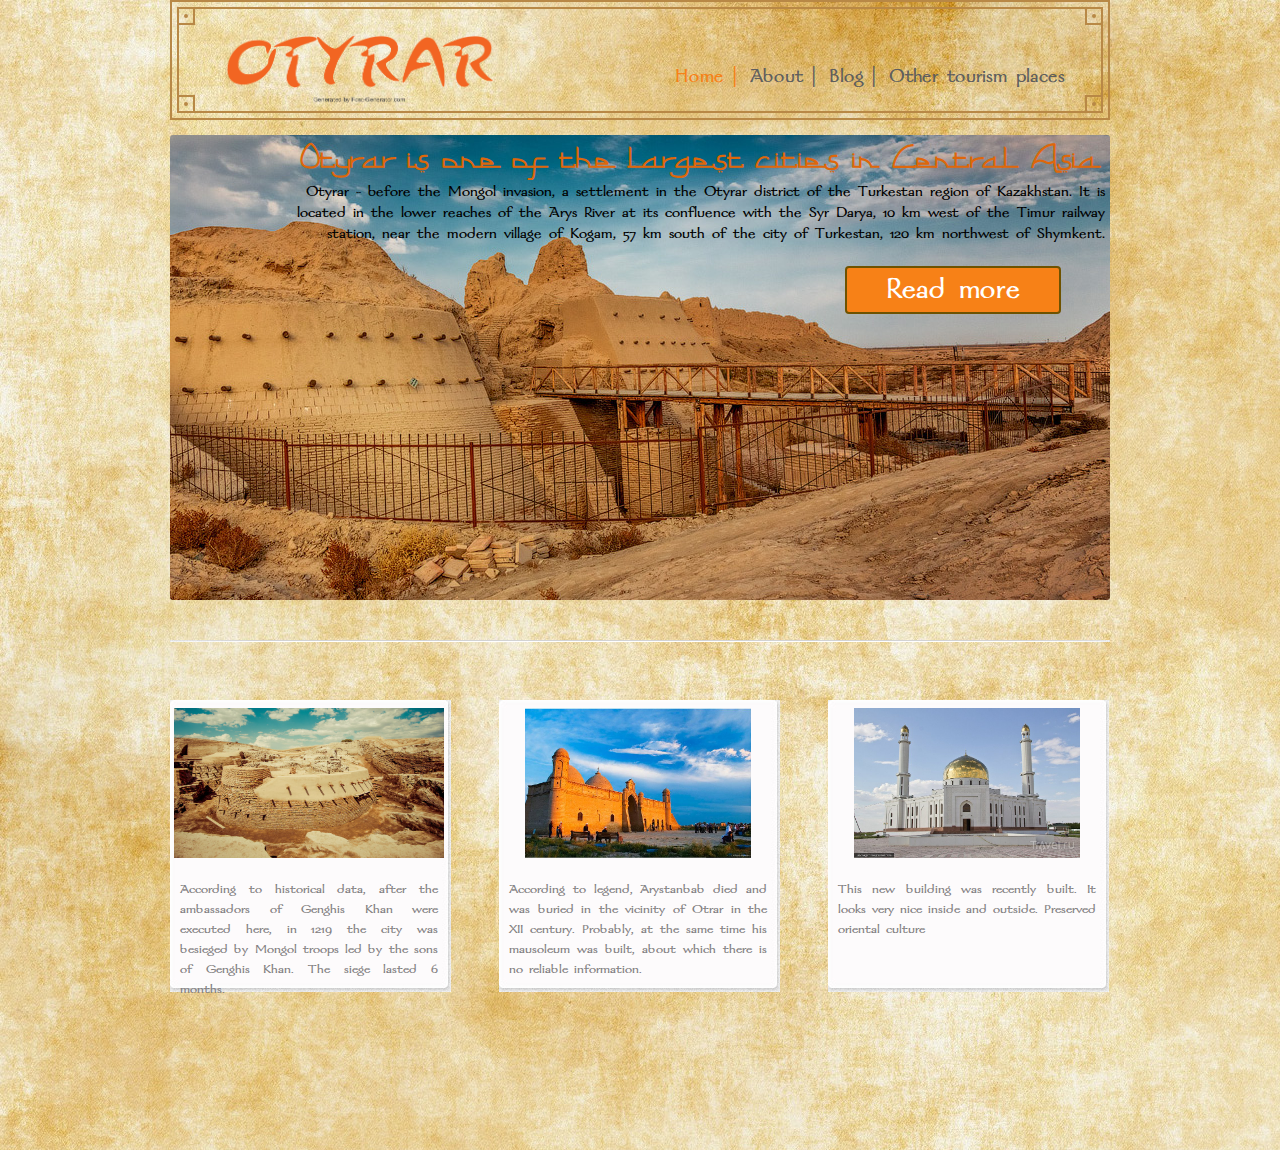
<file: index.html>
<!DOCTYPE html>
<html>
	<head>
		<meta http-equiv="Content-Type" content="text/html; charset=utf-8"/>
		<title>Otyrar</title>
		<link rel="stylesheet" href="css/style.css" type="text/css" />
		<meta name="viewport" content="width=device-width, initial-scale=1.0">
	</head>
	<body>
		<div class="page">
			<div class="headerr">
				<a href="index.html" id="logo"><img width="300px" height="70px" src="images/logo.png"></a>
				<ul>
					<li class="selected"><a href="index.html">Home |</a></li>
					<li><a href="about.html">About |</a></li>
					<li><a href="blog.html">Blog |</a></li>
					<li><a href="services.html">Other tourism places</a></li>
				</ul>
			</div>
			<div class="body">
				<div id="featured">
					<h3>Otyrar is one of the largest cities in Central Asia</h3>
					<p>Otyrar - before the Mongol invasion, a settlement in the Otyrar district of the Turkestan region of Kazakhstan. It is located in the lower reaches of the Arys River at its confluence with the Syr Darya, 10 km west of the Timur railway station, near the modern village of Kogam, 57 km south of the city of Turkestan, 120 km northwest of Shymkent.</p>
					<button type="button" onClick="parent.location='about.html'">Read more</button>
				</div>
				<ul class="blog">
					<li>
						<div>
							<a href="blog.html"><img src="images/otrartobe.jpg" alt=""/></a>
							<p>According to historical data, after the ambassadors of Genghis Khan were executed here, in 1219 the city was besieged by Mongol troops led by the sons of Genghis Khan. The siege lasted 6 months.</p>
						</div>
					</li>
					<li>
						<div>
							<a href="blog.html"><img src="images/arstanbab.jpg" alt=""/></a>
							<p>According to legend, Arystanbab died and was buried in the vicinity of Otrar in the XII century. Probably, at the same time his mausoleum was built, about which there is no reliable information.</p>
						</div>
					</li>
					<li>
						<div>
							<a href="blog.html"><img src="images/arstanbabmechet.jpg" alt=""/></a>
							<p>This new building was recently built. It looks very nice inside and outside. Preserved oriental culture</p>
						</div>
					</li>
				</ul>
			</div>
		</div>
	</body>
</html>
</file>
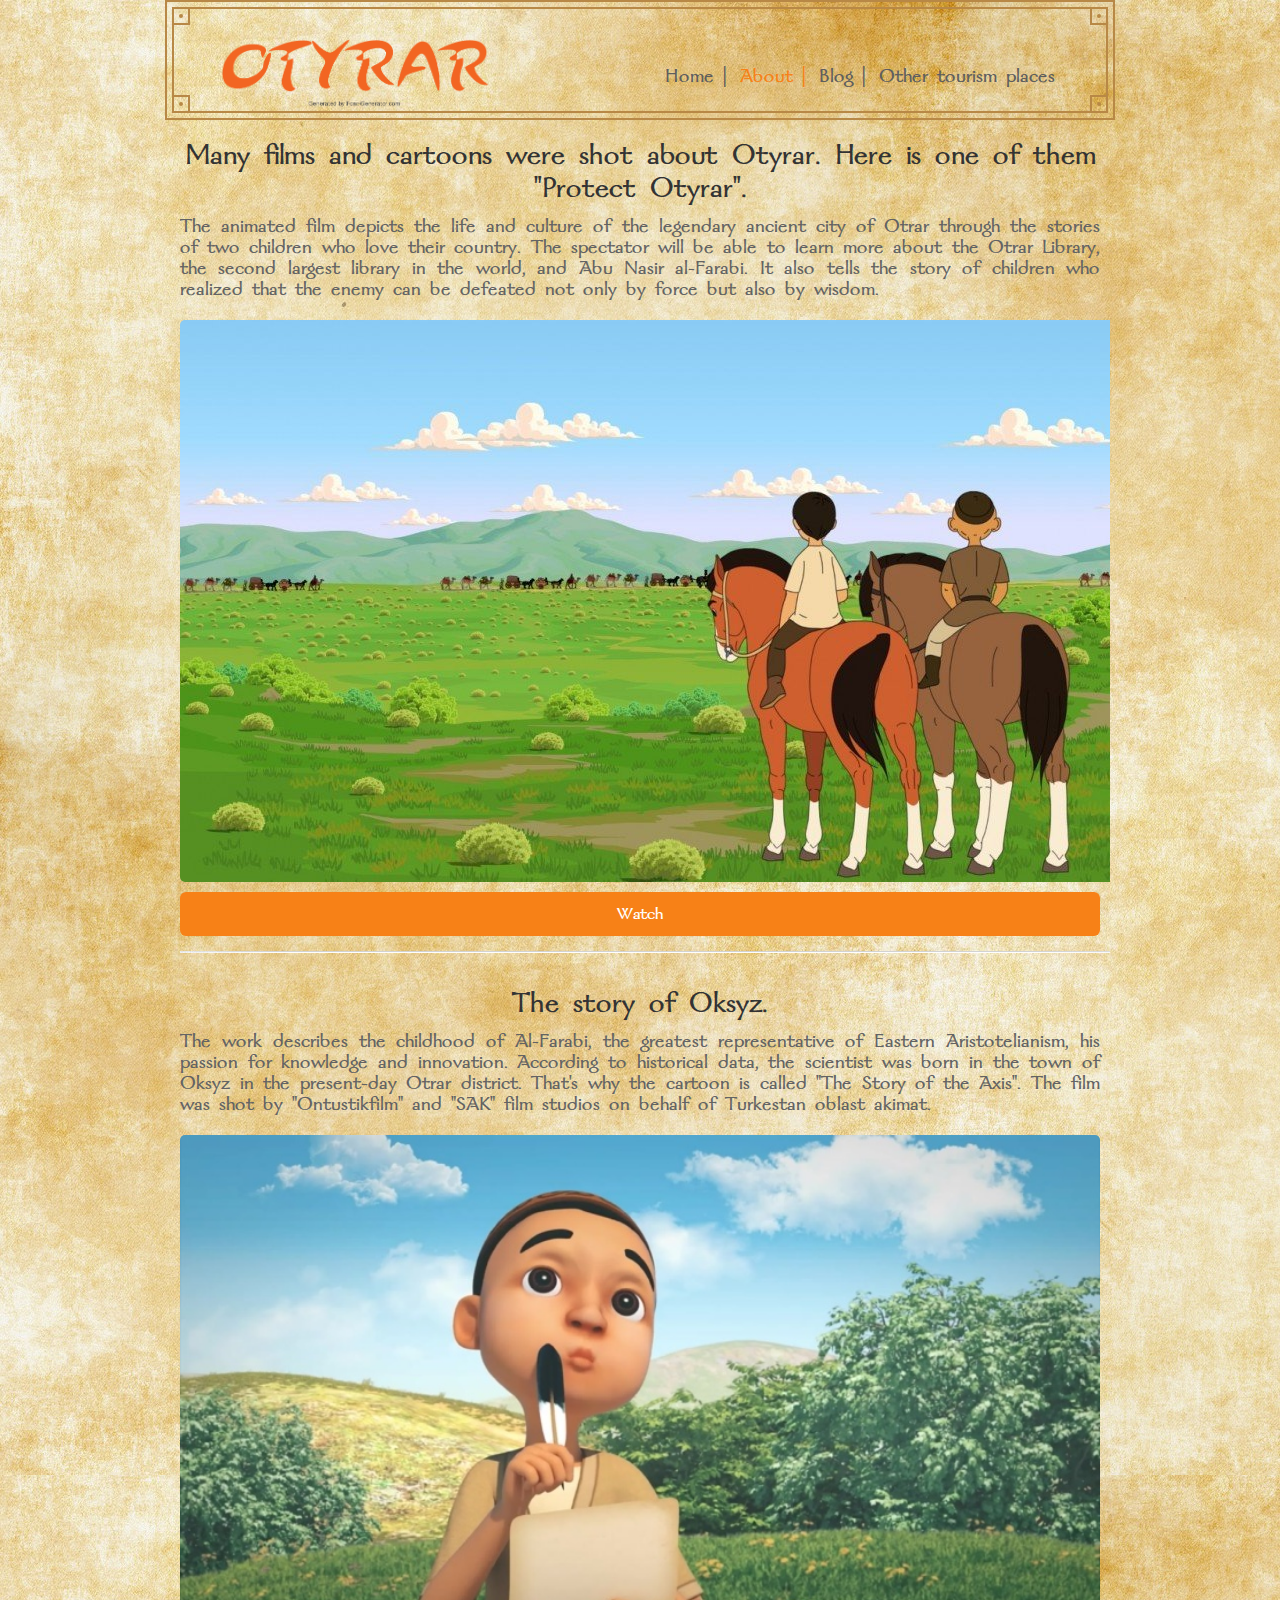
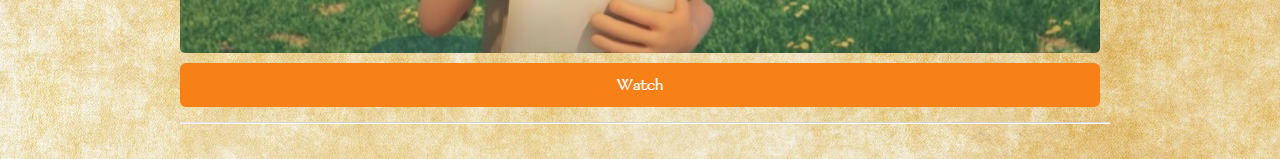
<file: about.html>
<!DOCTYPE html>
<html>
	<head>
		<meta http-equiv="Content-Type" content="text/html; charset=utf-8"/>
		<title>About Otyrar</title>
		<link rel="stylesheet" href="css/style.css" type="text/css"/>
		<meta charset="utf-8">
		<meta name="viewport" content="width=device-width, initial-scale=1">
		<link rel="stylesheet" href="https://maxcdn.bootstrapcdn.com/bootstrap/3.4.1/css/bootstrap.min.css">
		<script src="https://ajax.googleapis.com/ajax/libs/jquery/3.5.1/jquery.min.js"></script>
		<script src="https://maxcdn.bootstrapcdn.com/bootstrap/3.4.1/js/bootstrap.min.js"></script>
	</head>
	<body class="mmm">
			<div class="headerr" style="height: 120px; width: 950px;">
				<a href="index.html" id="logo"><img width="300px" height="70px" src="images/logo.png"></a>
				<ul style="margin-top: 26px; margin-right: 35px;">
					<li><a href="index.html">Home |</a></li>
					<li class="selected"><a href="about.html">About |</a></li>
					<li><a href="blog.html">Blog |</a></li>
					<li><a href="services.html">Other tourism places</a></li>
				</ul>
			</div>
			<div class="body">
				<h2 style="font-family: 'Mordred'; text-align: center;">Many films and cartoons were shot about Otyrar. Here is one of them "Protect Otyrar".</h2>
				<p style="font-size: 20px;">The animated film depicts the life and culture of the legendary ancient city of Otrar through the stories of two children who love their country. The spectator will be able to learn more about the Otrar Library, the second largest library in the world, and Abu Nasir al-Farabi. It also tells the story of children who realized that the enemy can be defeated not only by force but also by wisdom.</p>
				<img class="image" style="margin-bottom: 10px; border-radius: 5px;" src="images/korgau.jpg">
				<button style="background-color: #f78117; width: 100%;border: 0px; font-family: 'Mordred';" type="button" class="btn btn-info btn-lg" data-toggle="modal" data-target="#myModal">Watch</button>
				<div id="myModal" class="modal fade" role="dialog">
			  	<div class="modal-dialog">
			    <div style="background:url(images/modalback.jpg); width: 500px; height: 400px; border: 4px double #9e7d2f" class="modal-content">
			    <div class="modal-header">
			    <button type="button" class="close" data-dismiss="modal">&times;</button>
			    <h2 class="modal-title" style="font-family:'Mordred';text-align: center;padding: 0;">Protect Otyrar</h2>
			    </div>
			    <div class="modal-body">
			    <p><iframe style="border-radius: 5px;" width="460" height="300" src="https://www.youtube.com/embed/-w5pYN16aIs" title="YouTube video player" frameborder="0" allow="accelerometer; autoplay; clipboard-write; encrypted-media; gyroscope; picture-in-picture" allowfullscreen></iframe></p>
			    </div>
			    </div>
			 	</div>
				</div>


				<img style="margin-top:15px; margin-bottom: 15px;" src="images/separator.jpg">


				<h2 style="font-family: 'Mordred'; text-align: center;">The story of Oksyz.</h2>
				<p style="font-size: 20px;">The work describes the childhood of Al-Farabi, the greatest representative of Eastern Aristotelianism, his passion for knowledge and innovation. According to historical data, the scientist was born in the town of Oksyz in the present-day Otrar district. That's why the cartoon is called "The Story of the Axis". The film was shot by "Ontustikfilm" and "SAK" film studios on behalf of Turkestan oblast akimat.</p>
				<img class="image2" style="margin-bottom: 10px; border-radius: 5px; width: 100%; height: 50%;" src="images/oksyz.jpg">
				<button style="background-color: #f78117; width: 100%;border: 0px; font-family: 'Mordred';" type="button" 	class="btn btn-info btn-lg" data-toggle="modal" data-target="#myModall">Watch</button>
				<div id="myModall" class="modal fade" role="dialog">
			  	<div class="modal-dialog">
			    <div style="background:url(images/modalback.jpg); width: 500px; height: 400px; border: 4px double #9e7d2f" class="modal-content">
			    <div class="modal-header">
			    <button type="button" class="close" data-dismiss="modal">&times;</button>
			    <h2 class="modal-title" style="font-family:'Mordred';text-align: center;padding: 0;">The story of Oksyz</h2>
			    </div>
			    <div class="modal-body">
			    <p><iframe style="border-radius: 5px;" width="460" height="300" src="https://www.youtube.com/embed/55aJEyJSgBU" title="YouTube video player" frameborder="0" allow="accelerometer; autoplay; clipboard-write; encrypted-media; gyroscope; picture-in-picture" allowfullscreen></iframe></p>
			    </div>
			    </div>
			 	</div>
				</div>

				<img style="margin-top:15px; margin-bottom: 15px;" src="images/separator.jpg">

				<h2></h2>
	</body>
</html>
</file>
<file: css/style.css>
body{
	margin:0;
	background:url(../images/SqZeGy.jpg);
}
.page{
	background:url(../images/) no-repeat center top;
}
@font-face{
	font-family: 'Ramadhan';
	src:  url('Ramadhan.otf');
	font-weight: normal;
	font-style: normal;
}
@font-face{
	font-family: Mordred;
	src: url('Mordred.ttf');
	src: url('Mordred-Bold.ttf');
	font-weight: normal;
	font-style: normal;

}
.headerr{
  	border: 25px solid orange;
  	border-image: url("data:image/svg+xml,%3Csvg xmlns='http://www.w3.org/2000/svg' width='75' height='75'%3E%3Cg fill='none' stroke='%23B88846' stroke-width='2'%3E%3Cpath d='M1 1h73v73H1z'/%3E%3Cpath d='M8 8h59v59H8z'/%3E%3Cpath d='M8 8h16v16H8zM51 8h16v16H51zM51 51h16v16H51zM8 51h16v16H8z'/%3E%3C/g%3E%3Cg fill='%23B88846'%3E%3Ccircle cx='16' cy='16' r='2'/%3E%3Ccircle cx='59' cy='16' r='2'/%3E%3Ccircle cx='59' cy='59' r='2'/%3E%3Ccircle cx='16' cy='59' r='2'/%3E%3C/g%3E%3C/svg%3E") 25;
	width:890px;
	margin:0 auto;
	height:70px;
}
.headerr a#logo{
	margin-top: 9px;
	margin-left: 15px;
	font-size: 50px;
	color:#f78117;
	text-decoration: none;
	display:block;
	float:left;
	outline:none;
}
.headerr ul{
	font-size: 30px;
	margin-right: 20px;
	list-style:none;
	float:right;
}
.headerr ul li{
	float:left;
	margin-left: 13px;
}
.headerr ul li.selected a,.headerr ul li a:hover{
	color:#f78117;
}
.headerr ul li a{
	font-size:20px;
	text-decoration:none;
	color:#5e5e5e;
	font-family: 'Mordred';
	outline:none;
} 
.body{
	width:940px;
	margin:0 auto;
	padding:0 10px;
	overflow:hidden;
}
.body div#featured{
	border-radius: 3px;
	background:url(../images/house.jpg) no-repeat right top;
	height:448px;
	padding:0 0 17px;
}
.bigImage{
	width: 258px;
	height: 168px;
}
.body div#featured h3{
	padding-top: 15px;
	padding-right: 10px;
	text-align: right;
	color: #de670b;
	font-weight: bold;
	font-size:28px;
	font-family: 'Ramadhan';
	font-weight:normal;
}
.body div#featured p{
	padding-right: 5px;
	padding-top: 10px;
	padding-left: 90px;
	text-align: right;
	color:black;
	font-family: 'Mordred';
	font-size:16px;
}
.body div#featured button{
	background-color: #f78117;
	border:2px solid #6e5200;
	border-radius: 4px;
    height:48px;
    width:216px;
	font-family: 'Mordred';
	color:#fff;
	font-size:30px;
	margin-top: 2px;
	margin-left: 675px;
	cursor:pointer;
	outline:none;
}
.body ul.blog{
	list-style:none;
	margin:40px 0 0;
	padding:0 0 50px;
	background:url(../images/separator.jpg) no-repeat center top;
	overflow:hidden;
}
.body ul.blog li:first-child{
	margin:60px 0 0;
}
.body ul.blog li{
	float:left;
	background:url(../images/interface.jpg) no-repeat 0 -68px!important;
	margin:60px 0 0 48px;
	height:400px;
	padding:0;
}
.body ul.blog li div{
	width:281px;
	height:380px;
	text-align:center;
	padding: 8px 0 20px 0;
	float:none;
	margin:0;
	background:none;
}
.body ul.blog li div a img{
	weight: 150px;
	height: 150px;
	border:0;
	margin:0 0 0 -3px;
}
.body ul.blog li div a img:hover{
	opacity:0.8;
}
.body ul.blog li div p{
	width:258px;
	text-align:justify;
	color:#828081;
	font-family: 'Mordred';
	margin:17px 0 0 10px;
	line-height:20px;
	font-size:14px;
	background:none;
	padding:0;
}
.body ul.blog li div a:first-child{
	margin:0;
	padding:0;
	background:none;
	width:auto;
}
.body ul.blog li div a:hover{
	color:#F78117;
}
.body ul.blog li div a{
	color:#606060;
	font-family: 'Mordred';
	font-style:italic;
	text-decoration:none;
	padding:98px 0 0;
	margin:32px auto 0;
	display:block;
	width: 150px;
	background:url(../images/button-more.jpg) no-repeat center top;
	outline:none;
	font-size:16px;
	font-weight:normal;
	text-shadow: 0 1px 0 #fcfcfc;
}
.body h3{
	font-family: 'Mordred';
	font-size:16px;
	font-weight:bold;
	color:#636363;
	margin:15px 0 0;
	line-height:21px;
}
.body p{
	font-family: 'Mordred';
	font-size:16px;
	text-align:justify;
	color:#636363;
	margin:0 0 20px;
	line-height:21px;
}
.body p a{
	outline:none;
	color:#636363;
}
.body ul{
	list-style:none;
    margin:0;
    padding:0;
	overflow:hidden;
}
.body ul li{
	overflow:hidden;
	background:url(../images/separator.jpg) no-repeat center top;
	padding:30px 0;
}
.body ul li div.featured{
	background:url(../images/interface.jpg) no-repeat 0 -68px;
	width:281px;
	height:292px;
	text-align: center;
	margin:0;
}
.body ul li div.featured img{
	margin:10px 0 0 -3px;
	border:0;
}
.body ul li div.featured ul{
	overflow:hidden;
	margin:2px 0 0 10px;
	
}
.body ul li div.featured ul li:first-child{
	margin:0;
}
.body ul li div.featured ul li{
	float:left;
	margin:0 0 0 18px;
	background:none;
	padding:0;
}
.body ul li div.featured ul li a{
	padding:0;
}
.body ul li div.featured ul li a img{
	margin:0;
}
.body ul li div.featured a{
	clear:both;
	display:block;
	font-size:13px;
	font-family: 'Mordred';
	text-decoration:none;
	color:#8a8889;
	font-weight:bold;
	padding:5px 0 0;
	width:auto;
	outline:none;
}
.body ul li div{
	float:left;
	margin:0 0 0 50px;
	width:609px;
	background:url(../images/button-more.jpg) no-repeat left bottom;
}
.body ul li div h3{
	margin:0;
	font-size:20px;
	font-weight:bold;
	font-family: 'Mordred';
	color:#f28220;
	line-height:22px;
}
.body ul li div p{
	line-height:22px;
	font-family: 'Mordred';
	font-size:14px;
	color:#5D5D5D;
	padding:0 0 90px;
	margin:0;
}



@media(max-width: 500px) {
.mmm{
	width: 100%;
}
.headerr{
  	border: 15px solid orange;
  	border-image: url("data:image/svg+xml,%3Csvg xmlns='http://www.w3.org/2000/svg' width='75' height='75'%3E%3Cg fill='none' stroke='%23B88846' stroke-width='2'%3E%3Cpath d='M1 1h73v73H1z'/%3E%3Cpath d='M8 8h59v59H8z'/%3E%3Cpath d='M8 8h16v16H8zM51 8h16v16H51zM51 51h16v16H51zM8 51h16v16H8z'/%3E%3C/g%3E%3Cg fill='%23B88846'%3E%3Ccircle cx='16' cy='16' r='2'/%3E%3Ccircle cx='59' cy='16' r='2'/%3E%3Ccircle cx='59' cy='59' r='2'/%3E%3Ccircle cx='16' cy='59' r='2'/%3E%3C/g%3E%3C/svg%3E") 25;
	width: 95%;
	margin:0 auto;
	height:70px;
}
.headerr a#logo img{
	position: absolute;
	width: 0px;
	height: 0px;
}
.headerr ul{
	margin: 0;
	list-style:none;
	float: left;
}
.headerr ul li{
	float:left;
}
.headerr ul li.selected a,.headerr ul li a:hover{
	color:#f78117;
}
.headerr ul li a{
	font-size: 15px;
	text-decoration:none;
	color:#5e5e5e;
	font-family: 'Mordred';
} 
.body{
	width:100%;
	padding:0 10px;
	overflow:hidden;
}
.body div#featured{
	width: 100%;
	border-radius: 1.5px;
	background:url(../images/house.jpg) no-repeat right top;
	height:250px;
	padding:0 0 17px;
}
.body div#featured h3{
	padding-top: 10px;
	padding-right: 10px;
	text-align: right;
	color: #de670b;
	font-weight: bold;
	text-align: center;
	font-size:23px;
	font-family: 'Ramadhan';
	font-weight:normal;
}
.body div#featured p{
	margin-left: -90px;
	text-align: center;
	color:black;
	font-family: 'Mordred';
	font-size:10px;
}
.body div#featured button{
	background-color: #f78117;
	border:2px solid #6e5200;
	border-radius: 4px;
    height:24px;
    width:116px;
	font-family: 'Mordred';
	color:#fff;
	font-size:15px;
	margin-top: -50px;
	margin-left: 130px;
	cursor:pointer;
	outline:none;
}





.body ul.blog{
	list-style:none;
	background:url(../images/separator.jpg) no-repeat center top;
	overflow:hidden;
}
.body ul.blog li:first-child{
	margin-left: 50px;
}
.body ul.blog li{
	background:url(../images/interface.jpg) no-repeat 0 -68px!important;
	margin:60px 0 0 48px;
	height:280px;
	padding:0;
}
.body ul.blog li div{
	margin-left: 140px;
	width:281px;
	height:380px;
	text-align:center;
	padding: 8px 0 20px 0;
	float:none;
	margin:0;
	background:none;
}
.body ul.blog li div a img{
	weight: 150px;
	height: 150px;
	border:0;
	margin:0 0 0 -3px;
}
.body ul.blog li div p{
	width:258px;
	text-align:justify;
	color:#828081;
	font-family: 'Mordred';
	margin:17px 0 0 10px;
	line-height:20px;
	font-size:14px;
	background:none;
	padding:0;
}
.body ul.blog li div a:first-child{
	margin:0;
	padding:0;
	background:none;
	width:auto;
}
.body ul.blog li div a:hover{
	color:#F78117;
}
.body ul.blog li div a{
	color:#606060;
	font-family: 'Mordred';
	font-style:italic;
	text-decoration:none;
	padding:98px 0 0;
	margin:32px auto 0;
	display:block;
	width: 150px;
	background:url(../images/button-more.jpg) no-repeat center top;
	outline:none;
	font-size:16px;
	font-weight:normal;
	text-shadow: 0 1px 0 #fcfcfc;
}
.body h3{
	font-family: 'Mordred';
	font-size:16px;
	font-weight:bold;
	color:#636363;
	margin:15px 0 0;
	line-height:21px;
}
.body p{
	font-family: 'Mordred';
	font-size:16px;
	text-align:justify;
	color:#636363;
	margin:0 0 20px;
	line-height:21px;
}
.body p a{
	outline:none;
	color:#636363;
}
.body ul{
	list-style:none;
    margin:0;
    padding:0;
	overflow:hidden;
}
.body ul li{
	background:url(../images/separator.jpg) no-repeat center top;
	padding:30px 0;
}
.body ul li div.featured{
	height:292px;
	text-align: center;
	margin-left: 50px;
}
.body ul li div.featured img{
	margin:10px 0 0 -3px;
	border:0;
}
.body ul li div.featured ul{
	overflow:hidden;
	margin:2px 0 0 10px;
	
}
.body ul li div.featured ul li{
	background:none;
	padding:0;
}
.body ul li div.featured ul li a{
	padding:0;
}
.body ul li div.featured ul li a img{
	margin:0;
}
.body ul li div.featured a{
	clear:both;
	display:block;
	font-size:13px;
	font-family: 'Mordred';
	text-decoration:none;
	color:#8a8889;
	font-weight:bold;
	padding:5px 0 0;
	width:auto;
	outline:none;
}
.body ul li div{
	margin-left: 30px;
	margin:0 0 0 50px;
	width:80%;
	background:url(../images/button-more.jpg) no-repeat left bottom;
}
.body ul li div h3{
	margin-top: 10px;
	text-align: center;
	font-size:20px;
	font-weight:bolder;
	font-family: 'Mordred';
	color:#f28220;
}
.body ul li div p{
	text-align: center;
	font-family: 'Mordred';
	font-size:10px;
	color:#5D5D5D;
}
.image{
	width: 100%;
}
/*.image2{
	height: 300px;
	width: 100%;
}*/
}
</file>
